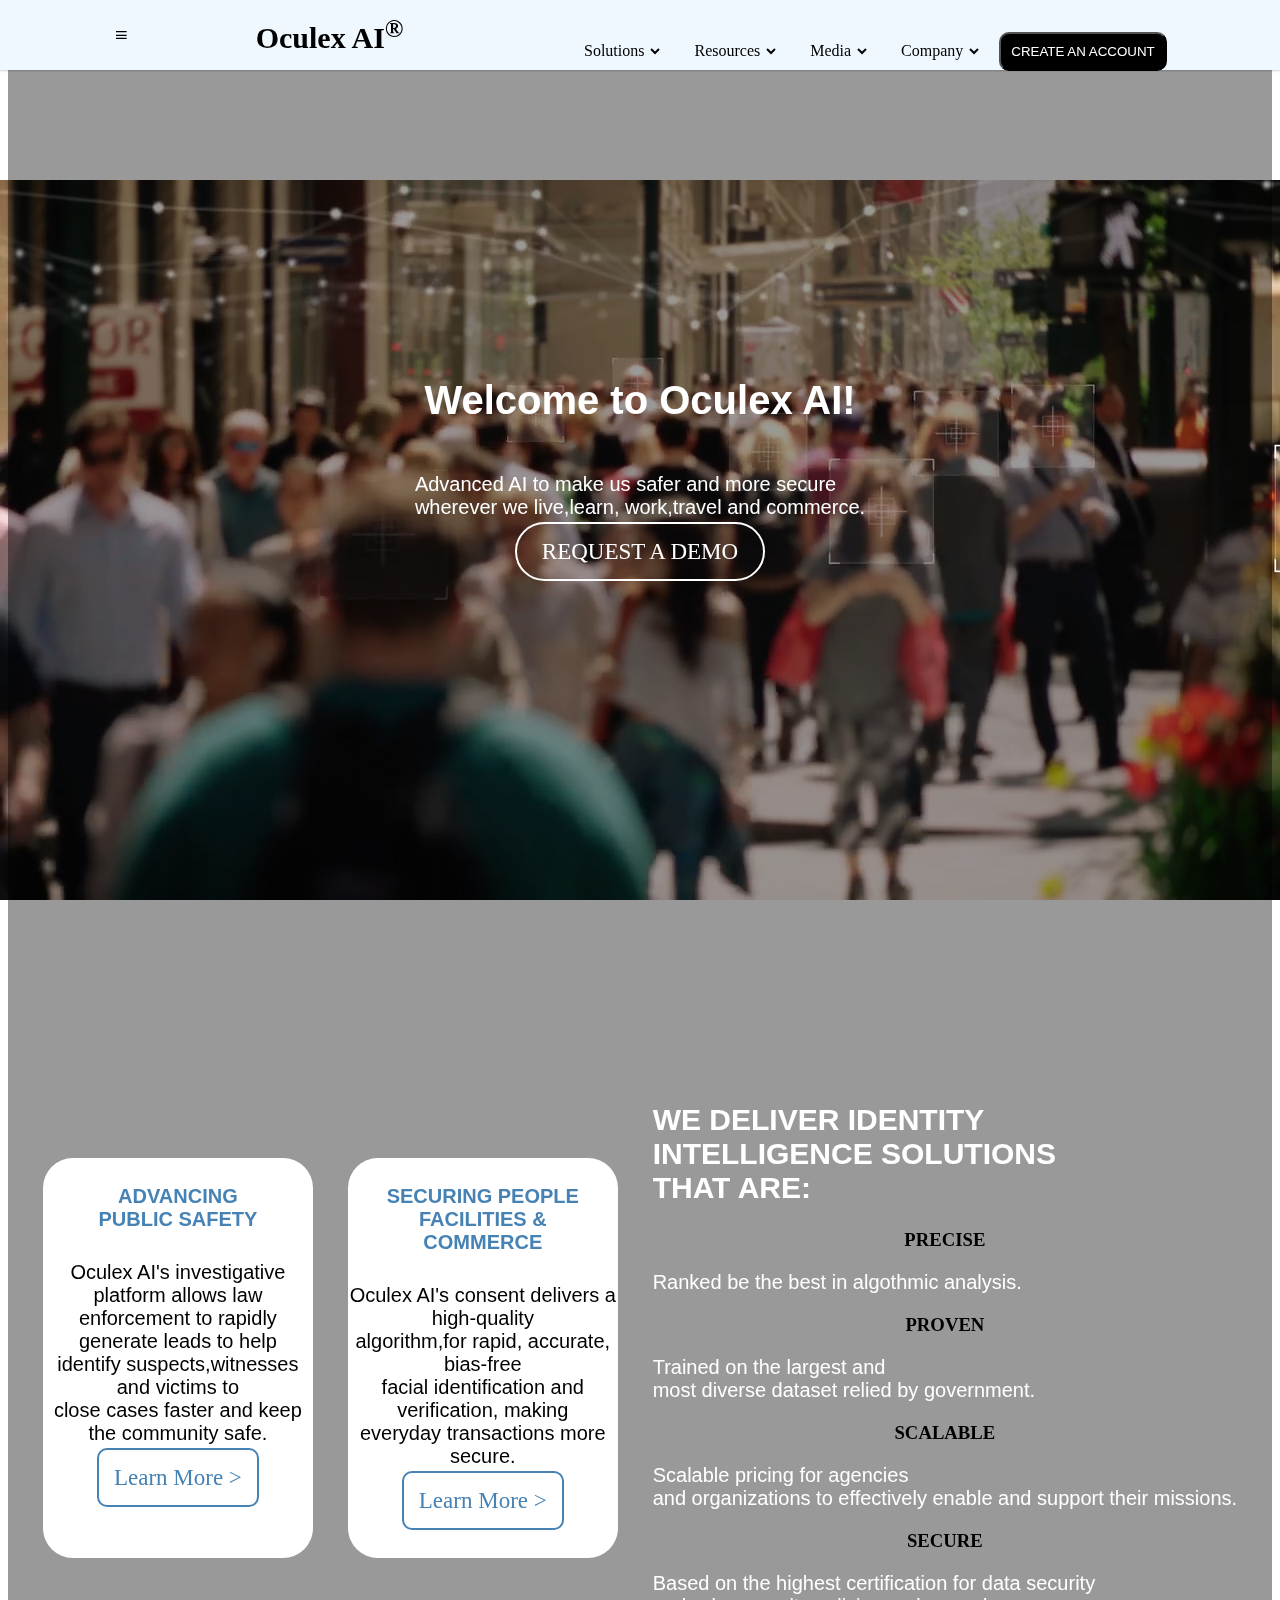
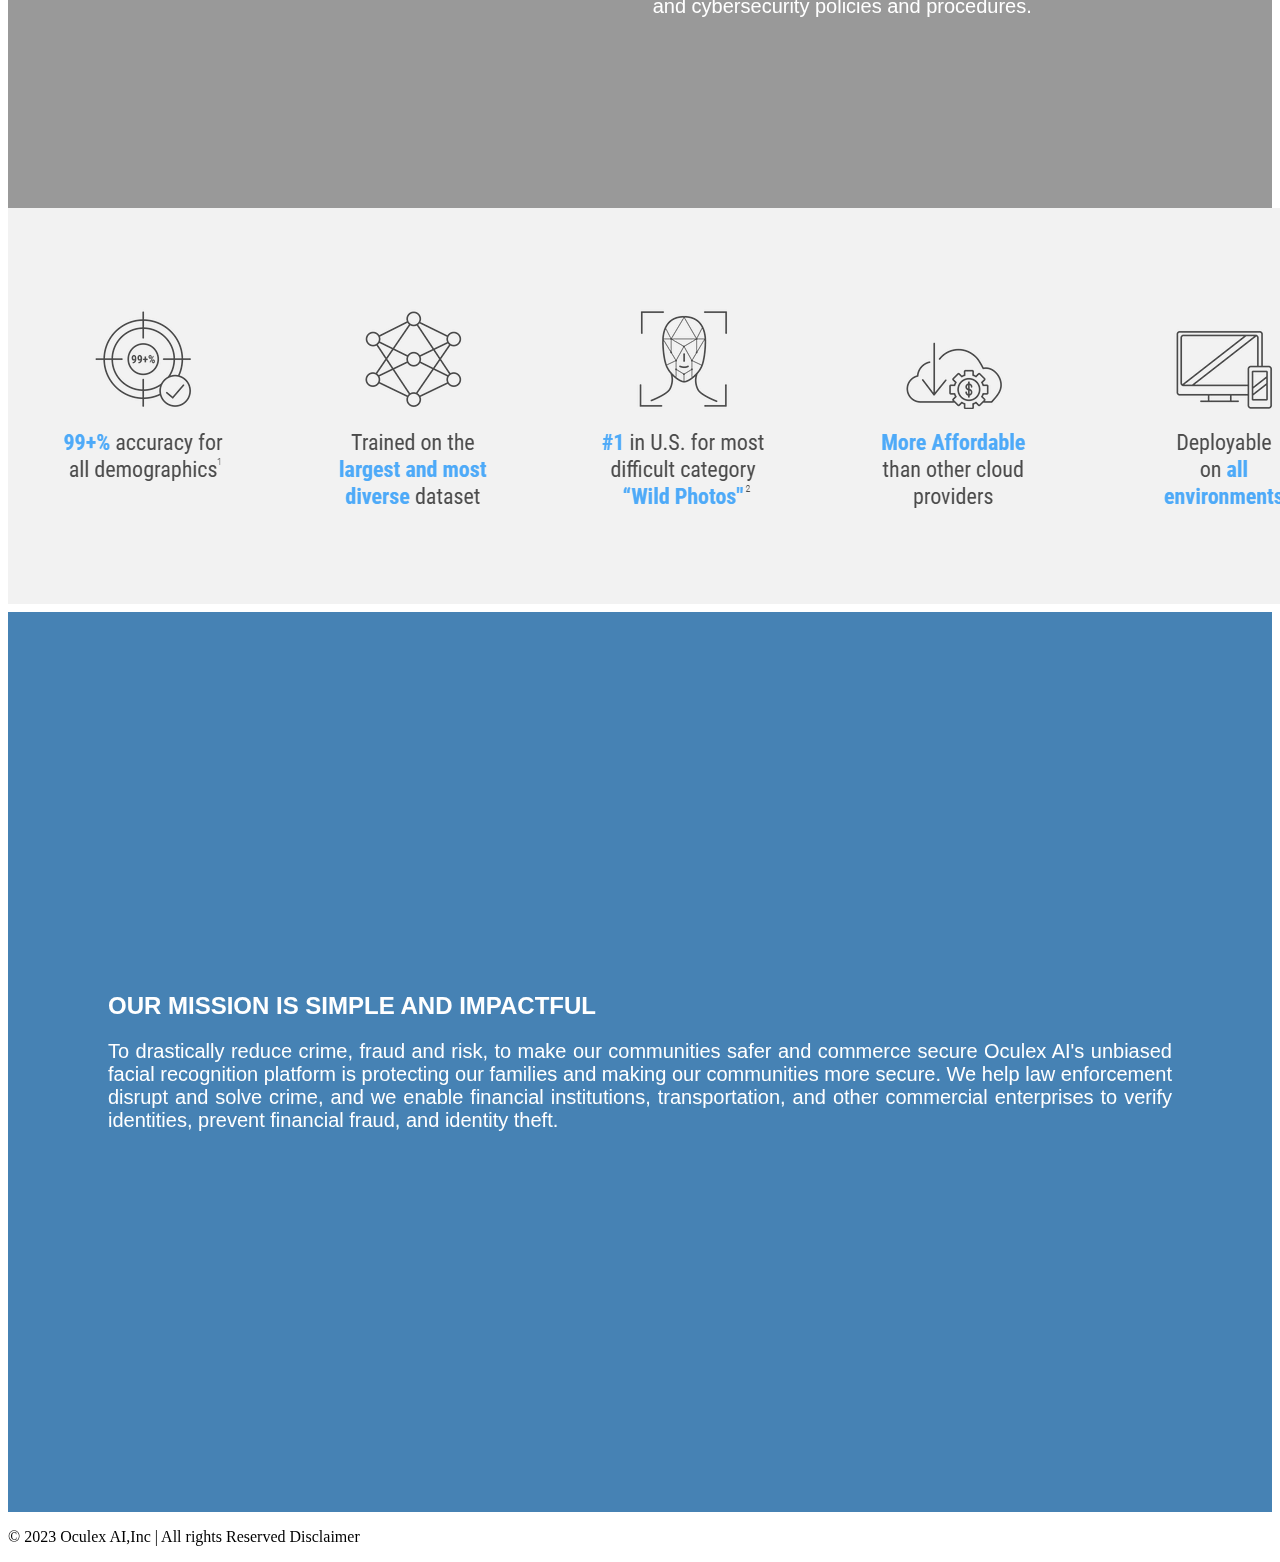
<file: Index.html>
<!DOCTYPE html>
<html>
<head>
    <meta charset='utf-8'>
    <meta http-equiv='X-UA-Compatible' content='IE=edge'>
    <title>Oculex AI</title>
    <meta name='viewport' content='width=device-width, initial-scale=1'>
    <link rel='stylesheet'href='style.css'>
    <link href='https://unpkg.com/boxicons@2.1.4/css/boxicons.min.css' rel='stylesheet'>
</head>
<body>
        <nav>
            <div class="navbar">
                <i class="bx bx-menu"></i>
            <div class="logo"><a href="#">Oculex AI<sup>®</sup></a></div>
            <div class="nav-links"> 
            <ul class="links">
            <li><a href="#"> Solutions</a>
            <i class='bx bxs-chevron-down arrow htmlcss-arrow'></i>
                <ul class="Solutions-sub-menu sub-menu">
                    <li><a href="#">Law Enforcement</a></li>
                    <li><a href="#">Commercial</a></li>
                    <li><a href="#">Plans</a></li>
                    <li><a href="#">Oculex Mobile</a></li>
                    <li><a href="#">Public Defender</a></li>
                </ul>
            </li>
            <li><a href="#"> Resources</a>
            <i class='bx bxs-chevron-down arrow htmlcss-arrow'></i>
            <ul class="Resources-sub-menu sub-menu">
                <li><a href="#">Resources</a></li>
                <li><a href="#">Blog</a></li>
                <li><a href="#">Events</a></li>

            </ul>
        </li>
            <li><a href="#"> Media</a>
            <i class='bx bxs-chevron-down arrow htmlcss-arrow'></i>
            <ul class="Media-sub-menu sub-menu">
                <li><a href="#">Media highlights</a></li>
                <li><a href="#">Press releases</a></li>
                <li><a href="#">Videos</a></li>
            </ul>
        </li>
            <li><a href="#"> Company</a>
            <i class='bx bxs-chevron-down arrow htmlcss-arrow'></i>
            <ul class="Company-sub-menu sub-menu">
                <li><a href="#">Overview</a></li>
                <li><a href="#">Principles</a></li>
                <li><a href="#">Carrers</a></li>
                <li><a href="#">Leadership</a></li>
                <li><a href="#">Legal</a></li>
                <li><a href="#">Contact</a></li>
            </ul></li>
            <div class="content">
            <button type="button">CREATE AN ACCOUNT</button>
        </div>
        </ul>
        </div>
        </nav>
        <div class="container">
            <video autoplay loop muted plays-inline class="background-clip">
                <source src="images/video.mp4" type="video/mp4">
            </video>
            <div class="content">
                <h1>Welcome to Oculex AI!</h1>
                <p>Advanced AI to make us safer and more secure<br/> wherever we live,learn, work,travel and commerce.<br/></p>
                <a href="#">REQUEST A DEMO</a>
            </div>
        </div>

                <section class="container">
                    <div class="card">
                    <h2 class="card-header">ADVANCING<br/>PUBLIC SAFETY</h2>
                    <P> Oculex AI's investigative platform allows law<br/> enforcement to rapidly generate leads to help<br/> identify suspects,witnesses and victims to</br> close cases faster and keep the community safe.</P>
                    <a href="#">Learn More ></a>
                </div>
                <div class="card">
                    <h2 class="card-header">SECURING PEOPLE<br/>FACILITIES & COMMERCE</h2>
                    <P> Oculex AI's consent delivers a high-quality<br/> algorithm,for rapid, accurate, bias-free<br/> facial identification and verification, making</br>everyday transactions more secure.</P>
                    <a href="#">Learn More ></a>
                </div>
            </div>
                <div class="content">
                    <h2>WE DELIVER IDENTITY<br/> INTELLIGENCE SOLUTIONS<br/> THAT ARE:</h2>

                    <h3>PRECISE</h3>
                    <P>Ranked be the best in algothmic analysis.</P>
                    <h3>PROVEN</h3>
                    <p>Trained on the largest and<br/> most diverse dataset relied by government.</p>
                    <h3>SCALABLE</h3>
                    <p>Scalable pricing for agencies<br/> and organizations to effectively enable and support their missions.</p>
                    <h3>SECURE</h3>
                    <p>Based on the highest certification for data security<br/> and cybersecurity policies and procedures.</p>
                </div>
            </section>
            <img src="images/image.png">
            <div class="container2">
                <div class="content">
                    <h2 class="content-mission">OUR MISSION IS SIMPLE AND IMPACTFUL</h2>
                    <p>To drastically reduce crime, fraud and risk, to make our communities safer and commerce secure
Oculex AI's unbiased facial recognition platform is protecting our families and making our communities more secure. We help law enforcement disrupt and solve crime, and we enable financial institutions, transportation, and other commercial enterprises to verify identities, prevent financial fraud, and identity theft.</p>
                </div>
            </div>
        </div>
        </hr>
    <footer>
        <p>&copy; 2023 Oculex AI,Inc | All rights Reserved   Disclaimer</p>

    </footer>          
</body>
</html>
</file>
<file: style.css>
<style>
  @import url('https://fonts.googleapis.com/css2?family=Arimo&family=Roboto:wght@100&display=swap');
</style>
*{
  margin: 0;
  padding: 0;
  box-sizing: border-box;
  font-family: 'Roboto', sans-serif;
}
body{
  min-height: 100vh;
}
nav{
  position: fixed;
  top: 0;
  left: 0;
  width: 100%;
  height: 70px;
  background:#f0f8ff;
  box-shadow: 0 1px 2px rgba(0, 0, 0, 0.2);
}
nav .navbar{
  height: 100%;
  max-width: 1250px;
  margin: auto;
  display: flex;
  justify-content: space-around;
  align-items: center;
  padding: 0 50px;
}
nav .navbar .logo a{
  color: #000000;
  font-size:30px;
  justify-content: flex-start;
  font-weight: 600;
  text-decoration: none;

} 
nav .navbar .nav-links{
  height: 100%;
  line-height: 70px;
}
nav .navbar .nav-links .links{
  display: flex;
}
nav .navbar .nav-links .links li{
  position: relative;
  display: flex;
  align-items: center;
  list-style: none;
  padding: 0 14px;
}
nav .navbar .nav-links .links li a{
  color: #000000;
  text-decoration: none;
  white-space: nowrap;
}
 .links li:hover .htmlcss-arrow,
 .links li:hover .js-arrow
 {
  transform: rotate(180deg);
}
nav .navbar .nav-links .links li .arrow{
  height: 100%;
  width: 22px;
  text-align: center;
  color: #000;
  line-height: 70px;
  transition: all 0.3s ease; 
}

 nav .navbar .links li .sub-menu{
  position: absolute;
  top: 70px;
  left: 0;
  background: #f0f8ff;
  line-height: 40px;
  border-radius: 0 0 4px 4px;
  box-shadow: 0 1px 2px rgba(0, 0, 0, 0.2);
  display: none;
  z-index: 2;
}
nav .navbar .links li:hover .Solutions-sub-menu,
nav .navbar .links li:hover .Resources-sub-menu,
nav .navbar .links li:hover .Media-sub-menu,
nav .navbar .links li:hover .Company-sub-menu{
  display: block;
}
 .navbar .nav-links .links .sub-menu li{
  padding: 0 22px;
  border-bottom: 1px solid rgba(255, 255, 255, 0.1);
}
 nav .navbar .nav-links .links .sub-menu li a{
  color: #000000;
  font-size: 15px;
  font: 500;
}

button{
  border:border-box;
  position: right;
  background: #000000;
  border-radius: 10px;
  padding: 10px;
  color: #fff;
  text-transform: uppercase;
}
.container{
  width: 100%;
  height: 100vh;
  background-color: rgba(0, 0, 0, 0.4);
  display: flex;
  align-items: center;
  justify-content: space-evenly;

}
.content{
  text-align: center;
}
.content h1{
  font-family: sans-serif;
  font-size: 40px;
  color:#ffffff;
  margin-bottom: 50px;
}
.content p{
  font font-family: sans-serif;
  font-size: 20px;
  align-items: center;
  color: #ffffff;


}
.content a{
  font-size: 23px;
  color: #ffffff;
  text-decoration: none;
  border: 2px solid #ffffff;
  padding:15px 25px;
  border-radius: 50px;
  transition: 0.3s;
}
.content a:hover{
  background-color: #ffffff;
  color: #000000;
}
.background-clip{
  position: absolute;
  right: 0;
  bottom: 0;
  z-index: -1;
}
.container{
  width: 100%;
  height: 100vh;
  background-color: rgba(0, 0, 0, 0.4);
  display: flex;
  align-items: center;
  justify-content: space-evenly;
  }
.card{
  background: white;
  width: 270px;
  text-align: center;
  justify-content: centre;
  height:400px;
  margin :0px;
  border-color:#4682b4 ;
  border-radius: 30px;
}
.card h2{
  padding: 10px;
  font-family: sans-serif;
  font-size: 20px;
  color: #4682b4;
  text-align: center;
}
.card p{
  font-family: sans-serif;
  text-align: center;
  color: #000000;
  font-size: 20px;
}
.card a{
  font-size: 23px;
  color:#4682b4 ;
  text-align: center;
  justify-content: centre;
  text-decoration: none;
  border: 2px solid #4682b4;
  padding:15px;
  border-radius: 10px;
  transition: 0.3s;
}
section .content h2{
  font-size: 30px ;
  font-family: sans-serif;
}
.container2{
  box-sizing: border-box;
  width: 100%;
  height: 100vh;
  background-color:#4682b4;
  display: flex;
  align-items: center;
  padding: 100px;
  justify-content: space-evenly;
}
.content{
  text-align: center;
}
.content h2{
  font-family: sans-serif;
  text-align: left;
  color: white;
}
.content p{
  font-family: sans-serif;
  text-align: justify;
  color: white;
}
</file>
